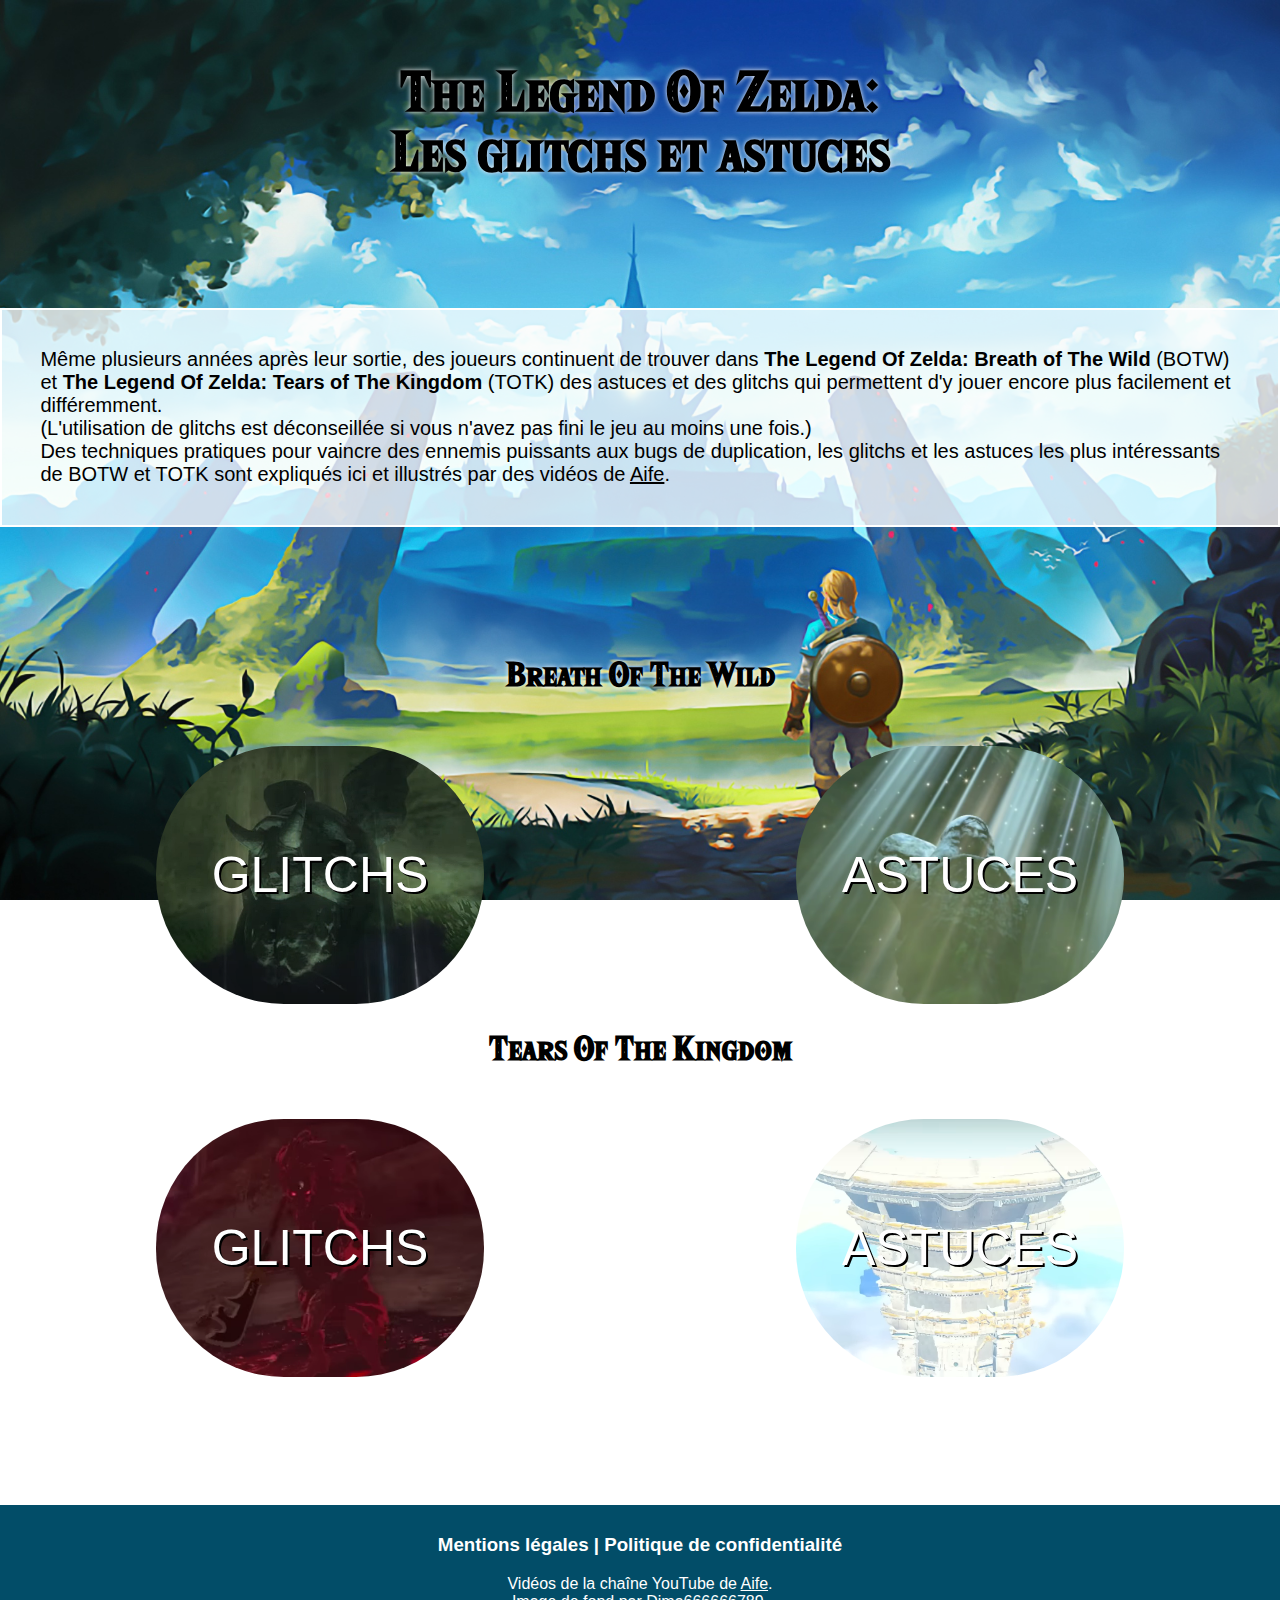
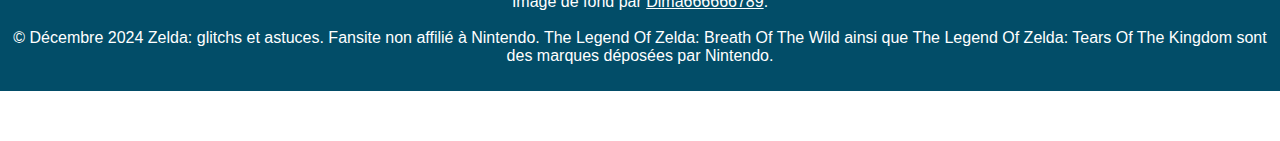
<file: index.html>
<!doctype html>
<html lang="fr">
    <head>
        <link rel="stylesheet" href="css/style.css" >
        <meta charset="utf-8">
        <title>Zelda: glitchs et astuces</title>
    </head>
    <body>
        <header>
            <h1 class="light">The Legend Of Zelda:</br>Les glitchs et astuces</h1>
        </header>

        <main>
            <section>
                <p class="intro">Même plusieurs années après leur sortie, des joueurs continuent de trouver dans <strong>The Legend Of Zelda: Breath of The Wild</strong> (BOTW) et <strong>The Legend Of Zelda: Tears of The Kingdom</strong> (TOTK) des astuces et des glitchs qui permettent d'y jouer encore plus facilement et différemment.</br>
                    (L'utilisation de glitchs est déconseillée si vous n'avez pas fini le jeu au moins une fois.)</br>
                    Des techniques pratiques pour vaincre des ennemis puissants aux bugs de duplication, les glitchs et les astuces les plus intéressants de BOTW et TOTK sont expliqués ici et illustrés par des vidéos de <a class="black" href="https://www.youtube.com/@Aife">Aife</a>.
                </p>
            </section>
            <div class="scroll1">
                <h2 class="light">Breath Of The Wild</h2>
                <div class="gallery">
                    <a class="button transition lienpage1" href="page_1.html">GLITCHS</a>
                    <a class="button transition lienpage2" href="page_2.html">ASTUCES</a>
                </div>
            </div>
            <div class="scroll2">
                <h2 class="light">Tears Of The Kingdom</h2>
                <div class="gallery">
                    <a class="button transition lienpage3" href="page_3.html">GLITCHS</a>
                    <a class="button transition lienpage4" href="page_4.html">ASTUCES</a>
                </div>
            </div>
        </main>
        <footer>
            <h3>Mentions légales | Politique de confidentialité</h3>
            <p>
                Vidéos de la chaîne YouTube de <a href="https://www.youtube.com/@Aife">Aife</a>.</br>
                Image de fond par <a href="https://www.goodfon.com/games/wallpaper-the-legend-of-zelda-breath-of-the-wild-nintendo-game-link-2.html">Dima666666789</a>.</br>
                <br>&copy; Décembre 2024 Zelda: glitchs et astuces. Fansite non affilié à Nintendo. The Legend Of Zelda: Breath Of The Wild ainsi que The Legend Of Zelda: Tears Of The Kingdom sont des marques déposées par Nintendo.
            </p>
        </footer>
    </body>
</html>
</file>
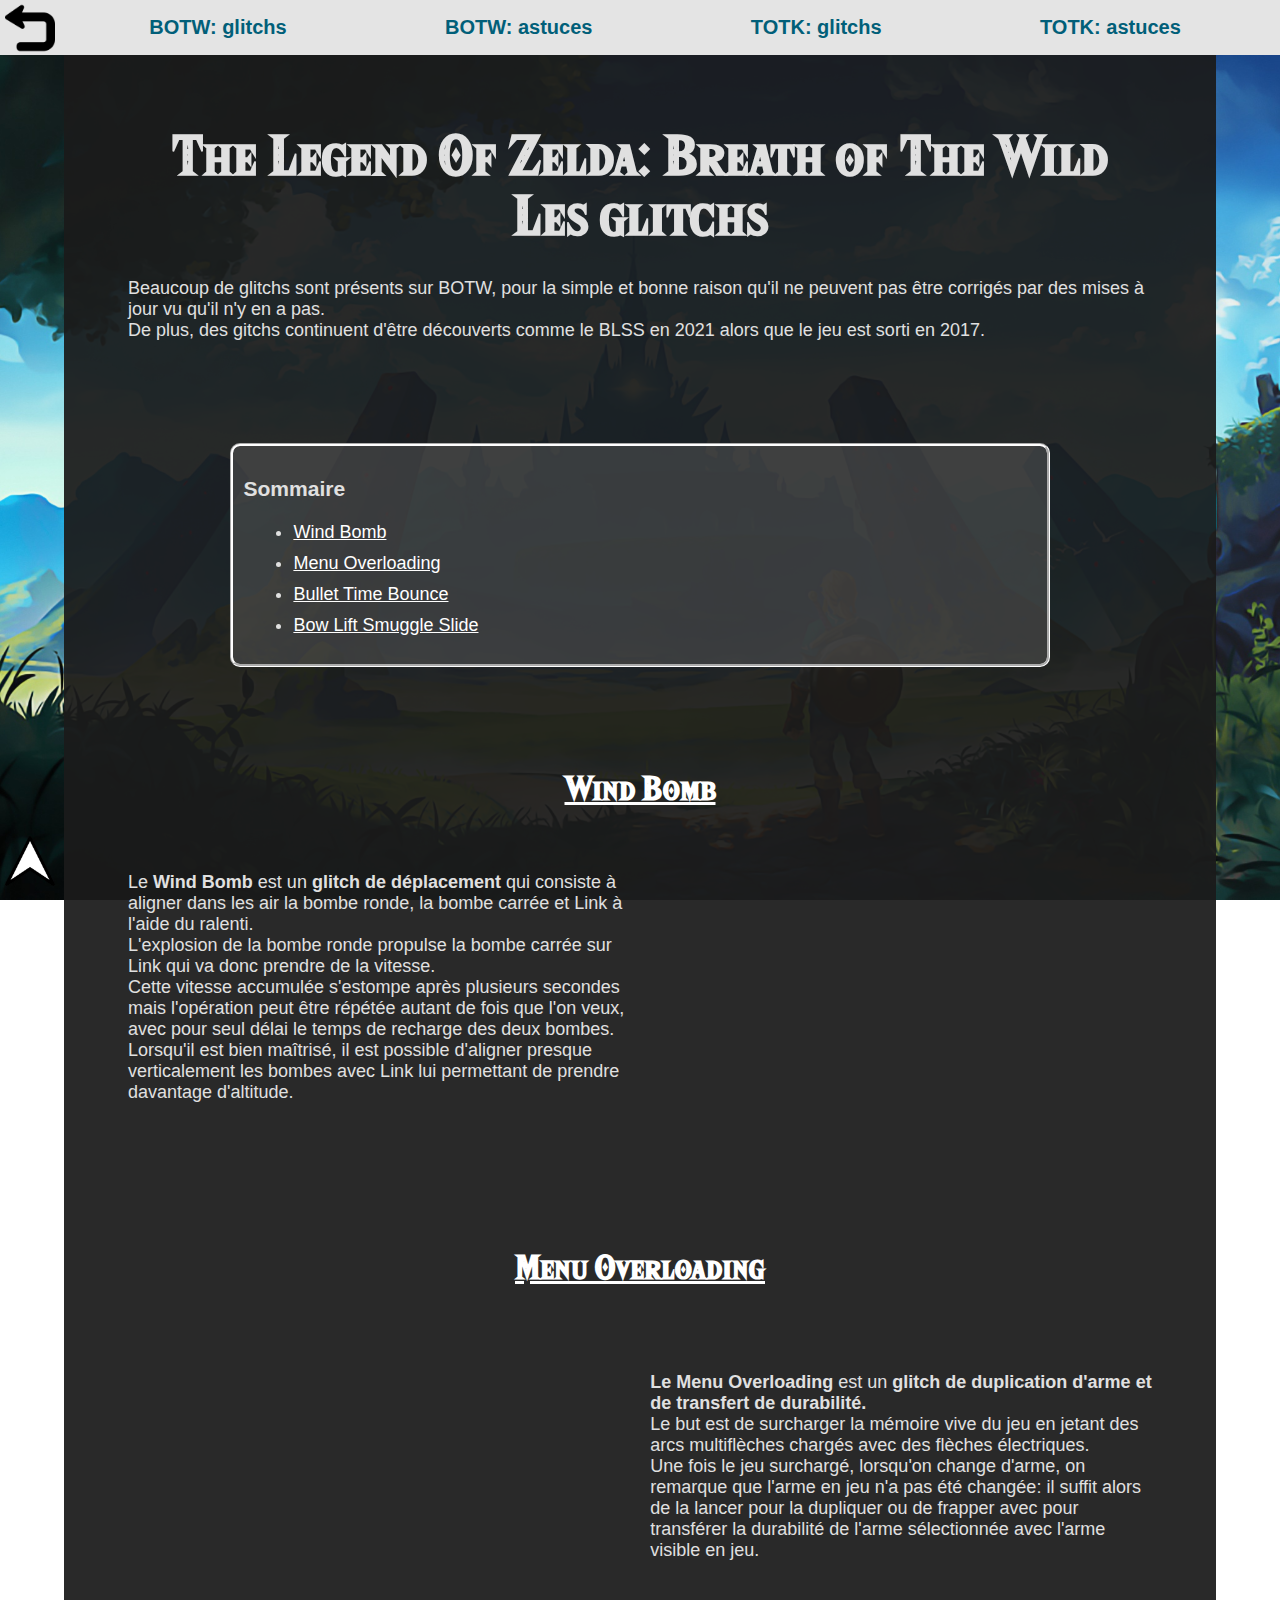
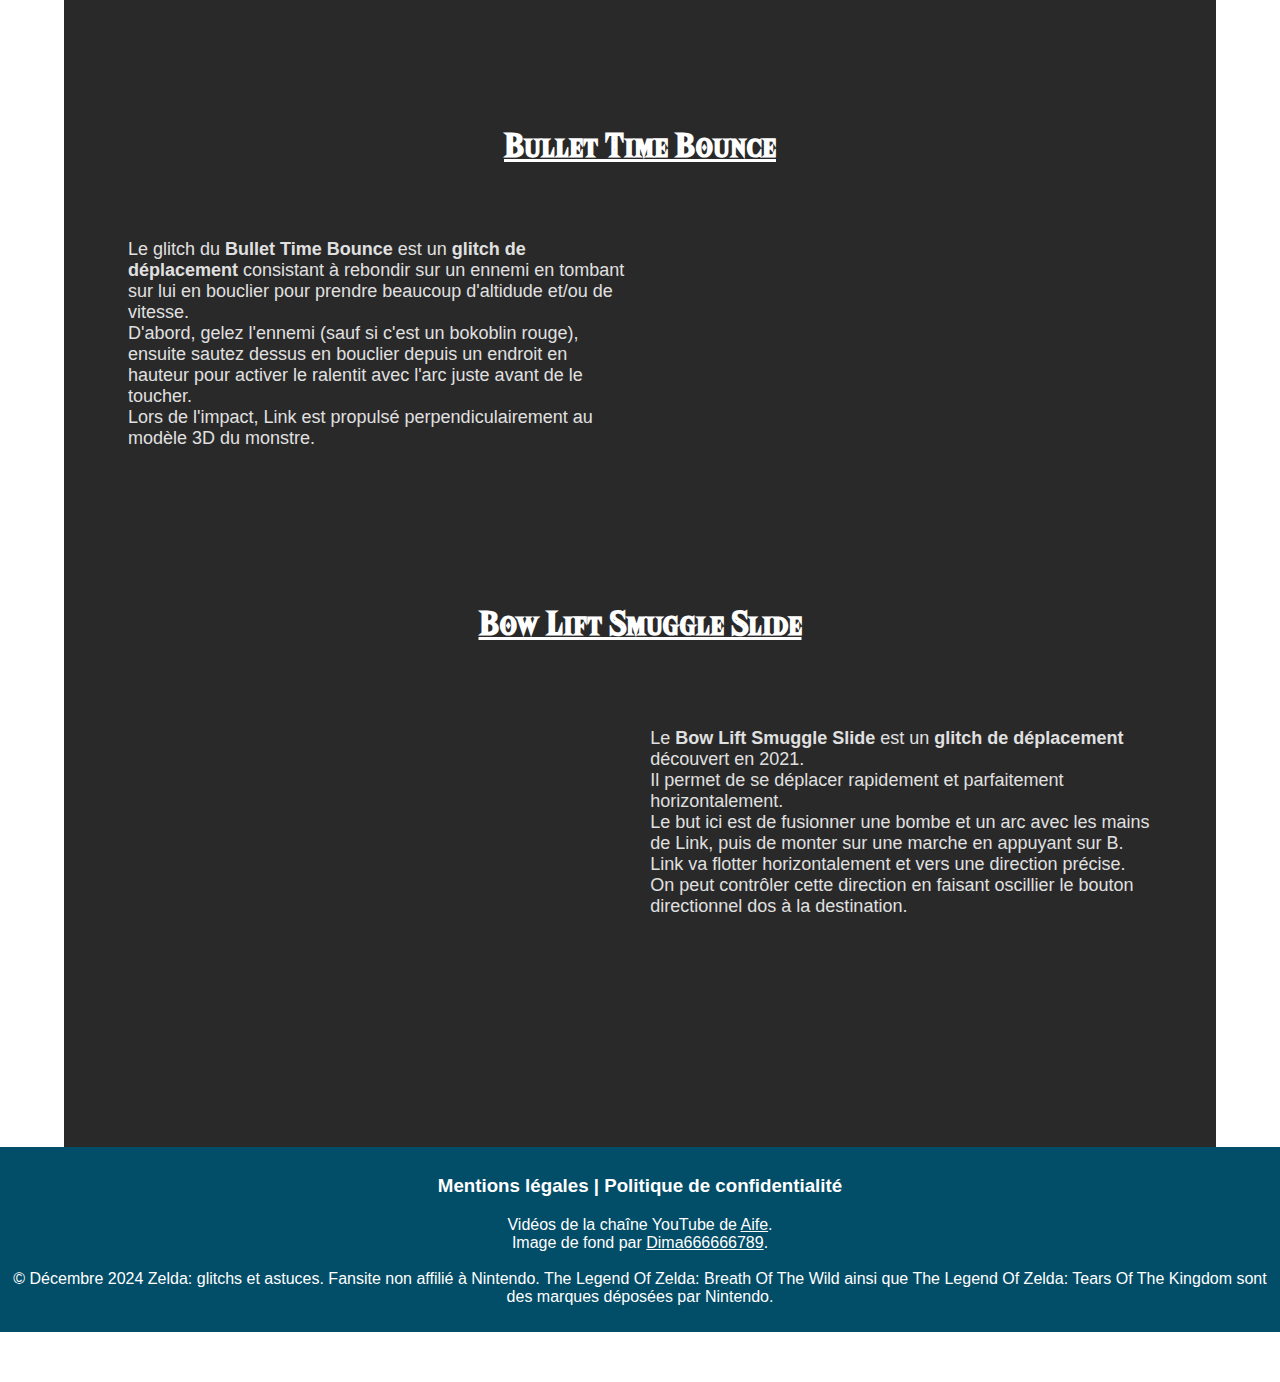
<file: page_1.html>
<!doctype html>
<html lang="fr">
    <head>
        <link rel="stylesheet" href="css/style.css" >
        <meta charset="utf-8">
        <title>Zelda BOTW: Glitchs</title>
    </head>
    <body>
        <div id="top"></div>
        <header>
            <nav class="menu-container">
                <ul class="menu">
                    <li><a class="menu-item" href="page_1.html">BOTW: glitchs</a></li>
                    <li><a class="menu-item" href="page_2.html">BOTW: astuces</a></li>
                    <li><a class="menu-item" href="page_3.html">TOTK: glitchs</a></li>
                    <li><a class="menu-item" href="page_4.html">TOTK: astuces</a></li>
                </ul>
            </nav>
            <div class="fleche-retour">
                <a href="index.html"><img src="img/fleche_retour.png" width="50px"></a>
            </div>
            <div class="fleche-haut">
                <a href="#top"><img src="img/fleche_haut.png" width="50px"></a>
            </div>
        </header>
        <main class="page">
            <section>
                <h1>The Legend Of Zelda: Breath of The Wild</br>Les glitchs</h1>
                <p>
                    Beaucoup de glitchs sont présents sur BOTW, pour la simple et bonne raison qu'il ne peuvent pas être corrigés par des mises à jour vu qu'il n'y en a pas.</br>
                    De plus, des gitchs continuent d'être découverts comme le BLSS en 2021 alors que le jeu est sorti en 2017.
                </p>
                <div class="sommaire">
                    <h3>Sommaire</h3>
                    <ul>
                        <li><a href="#1">Wind Bomb</a></li>
                        <li><a href="#2">Menu Overloading</a></li>
                        <li><a href="#3">Bullet Time Bounce</a></li>
                        <li><a href="#4">Bow Lift Smuggle Slide</a></li>
                    </ul>
                </div>
            </section>
            <section>
                <a href="#1"> <h2 id="1">Wind Bomb</h2></a>
                <div class="elements">
                    <iframe class="right-element" src="https://www.youtube.com/embed/tI6ZdbvKcG8?si=JH1HfeCTXq-T1AfK" title="YouTube video player" frameborder="0" allow="accelerometer; autoplay; clipboard-write; encrypted-media; gyroscope; picture-in-picture; web-share" referrerpolicy="strict-origin-when-cross-origin" allowfullscreen></iframe>
                    <p class="left-element">
                        Le <strong>Wind Bomb</strong> est un <strong>glitch de déplacement</strong> qui consiste à aligner dans les air la bombe ronde, la bombe carrée et Link à l'aide du ralenti.</br>
                        L'explosion de la bombe ronde propulse la bombe carrée sur Link qui va donc prendre de la vitesse.</br>
                        Cette vitesse accumulée s'estompe après plusieurs secondes mais l'opération peut être répétée autant de fois que l'on veux, avec pour seul délai le temps de recharge des deux bombes.</br>
                        Lorsqu'il est bien maîtrisé, il est possible d'aligner presque verticalement les bombes avec Link lui permettant de prendre davantage d'altitude.
                    </p>
                </div>
            </section>
            <section>
                <a href="#2"><h2 id="2">Menu Overloading</h2></a>
                <div class="elements">
                    <iframe class="left-element" src="https://www.youtube.com/embed/EXACxtOTovg?si=2xcT8NUpdiFMjsu9" title="YouTube video player" frameborder="0" allow="accelerometer; autoplay; clipboard-write; encrypted-media; gyroscope; picture-in-picture; web-share" referrerpolicy="strict-origin-when-cross-origin" allowfullscreen></iframe>
                    <p class="right-element">
                        <strong>Le Menu Overloading</strong> est un <strong>glitch de duplication d'arme et de transfert de durabilité.</strong></br>
                        Le but est de surcharger la mémoire vive du jeu en jetant des arcs multiflèches chargés avec des flèches électriques.</br>
                        Une fois le jeu surchargé, lorsqu'on change d'arme, on remarque que l'arme en jeu n'a pas été changée: il suffit alors de la lancer pour la dupliquer ou de frapper avec pour transférer la durabilité de l'arme sélectionnée avec l'arme visible en jeu.
                    </p>
                </div>
            </section>
            <section>
                <a href="#3"><h2 id="3">Bullet Time Bounce</h2></a>
                <div class="elements">
                    <iframe class="right-element" src="https://www.youtube.com/embed/_UbvizwrRMc?si=0SgGlqR2poWNVhTP" title="YouTube video player" frameborder="0" allow="accelerometer; autoplay; clipboard-write; encrypted-media; gyroscope; picture-in-picture; web-share" referrerpolicy="strict-origin-when-cross-origin" allowfullscreen></iframe>
                    <p class="left-element">
                        Le glitch du <strong>Bullet Time Bounce</strong> est un <strong>glitch de déplacement</strong> consistant à rebondir sur un ennemi en tombant sur lui en bouclier pour prendre beaucoup d'altidude et/ou de vitesse.</br>
                        D'abord, gelez l'ennemi (sauf si c'est un bokoblin rouge), ensuite sautez dessus en bouclier depuis un endroit en hauteur pour activer le ralentit avec l'arc juste avant de le toucher.</br>
                        Lors de l'impact, Link est propulsé perpendiculairement au modèle 3D du monstre.
                    </p>
                </div>
            </section>
            <section>
                <a href="#4"><h2 id="4">Bow Lift Smuggle Slide</h2></a>
                <div class="elements">
                    <iframe class="left-element" src="https://www.youtube.com/embed/YuP4ks_svhc?si=8n4Tr1Y3AteeLlDV" title="YouTube video player" frameborder="0" allow="accelerometer; autoplay; clipboard-write; encrypted-media; gyroscope; picture-in-picture; web-share" referrerpolicy="strict-origin-when-cross-origin" allowfullscreen></iframe>
                    <p class="right-element">
                        Le <strong>Bow Lift Smuggle Slide</strong> est un <strong>glitch de déplacement</strong> découvert en 2021.</br>
                        Il permet de se déplacer rapidement et parfaitement horizontalement.</br>
                        Le but ici est de fusionner une bombe et un arc avec les mains de Link, puis de monter sur une marche en appuyant sur B.</br>
                        Link va flotter horizontalement et vers une direction précise.</br>
                        On peut contrôler cette direction en faisant oscillier le bouton directionnel dos à la destination.
                    </p>
                </div>
            </section>
        </main>
        <footer>
            <h3>Mentions légales | Politique de confidentialité</h3>
            <p>
                Vidéos de la chaîne YouTube de <a href="https://www.youtube.com/@Aife">Aife</a>.</br>
                Image de fond par <a href="https://www.goodfon.com/games/wallpaper-the-legend-of-zelda-breath-of-the-wild-nintendo-game-link-2.html">Dima666666789</a>.</br>
                <br>&copy; Décembre 2024 Zelda: glitchs et astuces. Fansite non affilié à Nintendo. The Legend Of Zelda: Breath Of The Wild ainsi que The Legend Of Zelda: Tears Of The Kingdom sont des marques déposées par Nintendo.
            </p>
        </footer>
    </body>
</html>
</file>
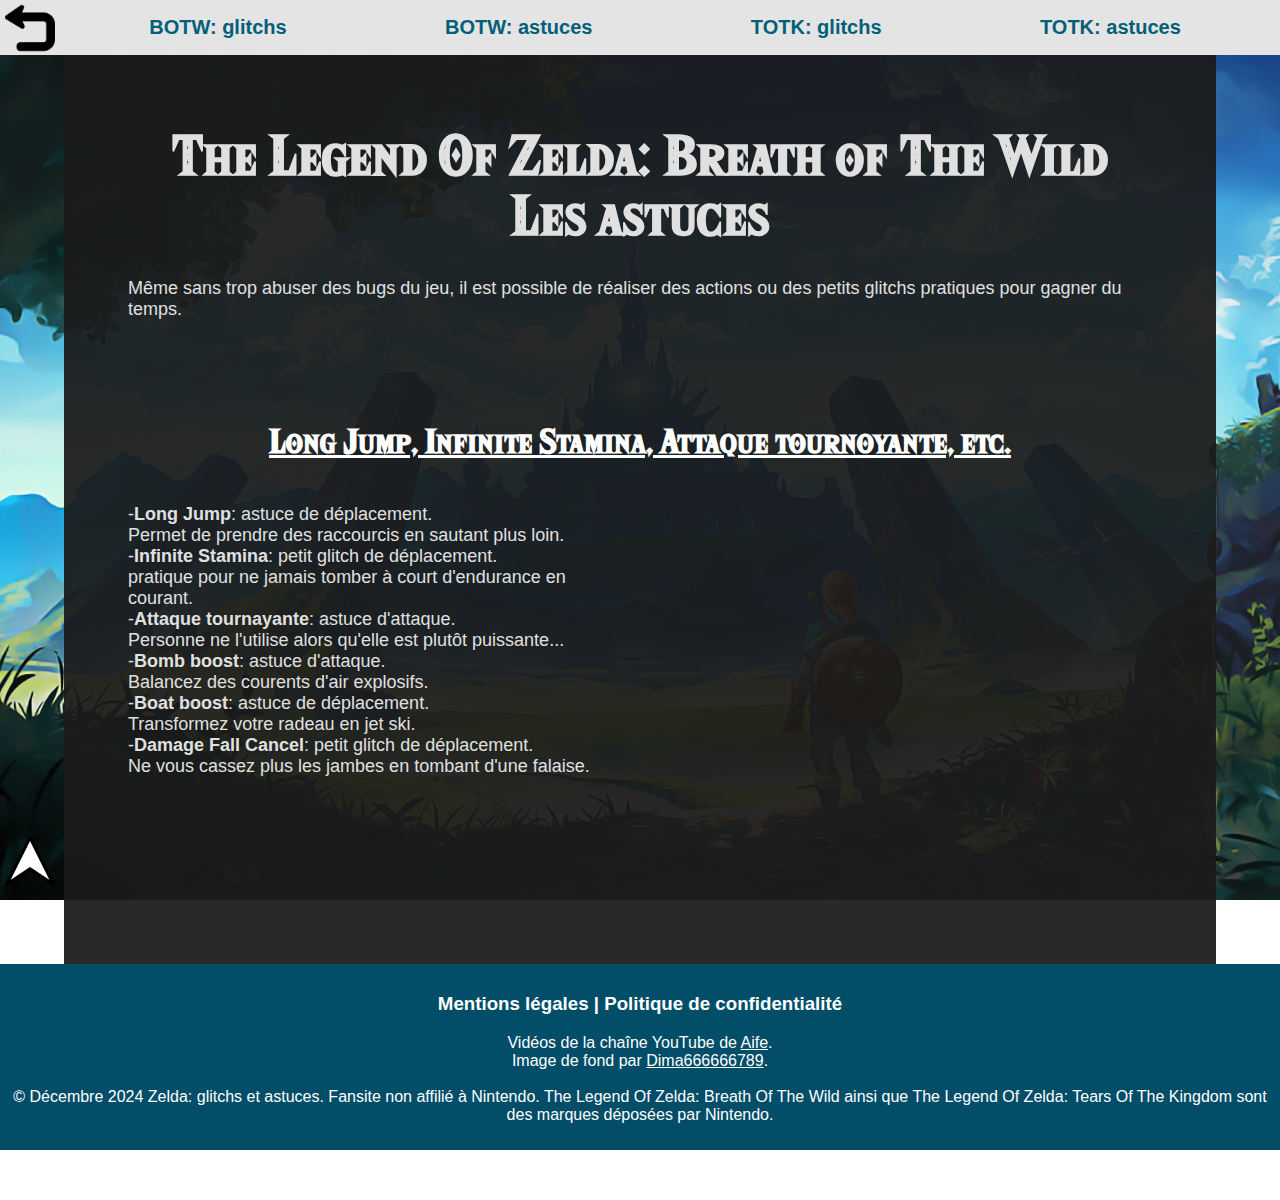
<file: page_2.html>
<!doctype html>
<html lang="fr">
    <head>
        <link rel="stylesheet" href="css/style.css" >
        <meta charset="utf-8">
        <title>Zelda BOTW: Astuces</title>
    </head>
    <body>
        <div id="top"></div>
        <header>
            <nav class="menu-container">
                <ul class="menu">
                    <li><a class="menu-item" href="page_1.html">BOTW: glitchs</a></li>
                    <li><a class="menu-item" href="page_2.html">BOTW: astuces</a></li>
                    <li><a class="menu-item" href="page_3.html">TOTK: glitchs</a></li>
                    <li><a class="menu-item" href="page_4.html">TOTK: astuces</a></li>
                </ul>
            </nav>
            <div class="fleche-retour">
                <a href="index.html"><img src="img/fleche_retour.png" width="50px"></a>
            </div>
            <div class="fleche-haut">
                <a href="#top"><img src="img/fleche_haut.png" width="50px"></a>
            </div>
        </header>
        <main class="page">
            <section>
                <h1>The Legend Of Zelda: Breath of The Wild</br>Les astuces</h1>
                <p>Même sans trop abuser des bugs du jeu, il est possible de réaliser des actions ou des petits glitchs pratiques pour gagner du temps.</p>
            </section>
            <section>
                <a href="#1"><h2 id="1">Long Jump, Infinite Stamina, Attaque tournoyante, etc.</h2></a>
                <div class="elements">
                    <iframe class="right-element" src="https://www.youtube.com/embed/p0mAPAwpuQ4?si=CDpc3v7TBAGWfkTp" title="YouTube video player" frameborder="0" allow="accelerometer; autoplay; clipboard-write; encrypted-media; gyroscope; picture-in-picture; web-share" referrerpolicy="strict-origin-when-cross-origin" allowfullscreen></iframe>
                    <p class="left-element">
                        -<strong>Long Jump</strong>: astuce de déplacement.</br>
                        Permet de prendre des raccourcis en sautant plus loin.</br>
                        -<strong>Infinite Stamina</strong>: petit glitch de déplacement.</br>
                        pratique pour ne jamais tomber à court d'endurance en courant.</br>
                        -<strong>Attaque tournayante</strong>: astuce d'attaque.</br>
                        Personne ne l'utilise alors qu'elle est plutôt puissante...</br>
                        -<strong>Bomb boost</strong>: astuce d'attaque.</br>
                        Balancez des courents d'air explosifs.</br>
                        -<strong>Boat boost</strong>: astuce de déplacement.</br>
                        Transformez votre radeau en jet ski.</br>
                        -<strong>Damage Fall Cancel</strong>: petit glitch de déplacement.</br>
                        Ne vous cassez plus les jambes en tombant d'une falaise.</br>
                    </p>
                </div>
            </section>
        </main>
        <footer>
            <h3>Mentions légales | Politique de confidentialité</h3>
            <p>
                Vidéos de la chaîne YouTube de <a href="https://www.youtube.com/@Aife">Aife</a>.</br>
                Image de fond par <a href="https://www.goodfon.com/games/wallpaper-the-legend-of-zelda-breath-of-the-wild-nintendo-game-link-2.html">Dima666666789</a>.</br>
                <br>&copy; Décembre 2024 Zelda: glitchs et astuces. Fansite non affilié à Nintendo. The Legend Of Zelda: Breath Of The Wild ainsi que The Legend Of Zelda: Tears Of The Kingdom sont des marques déposées par Nintendo.
            </p>
        </footer>
    </body>
</html>
</file>
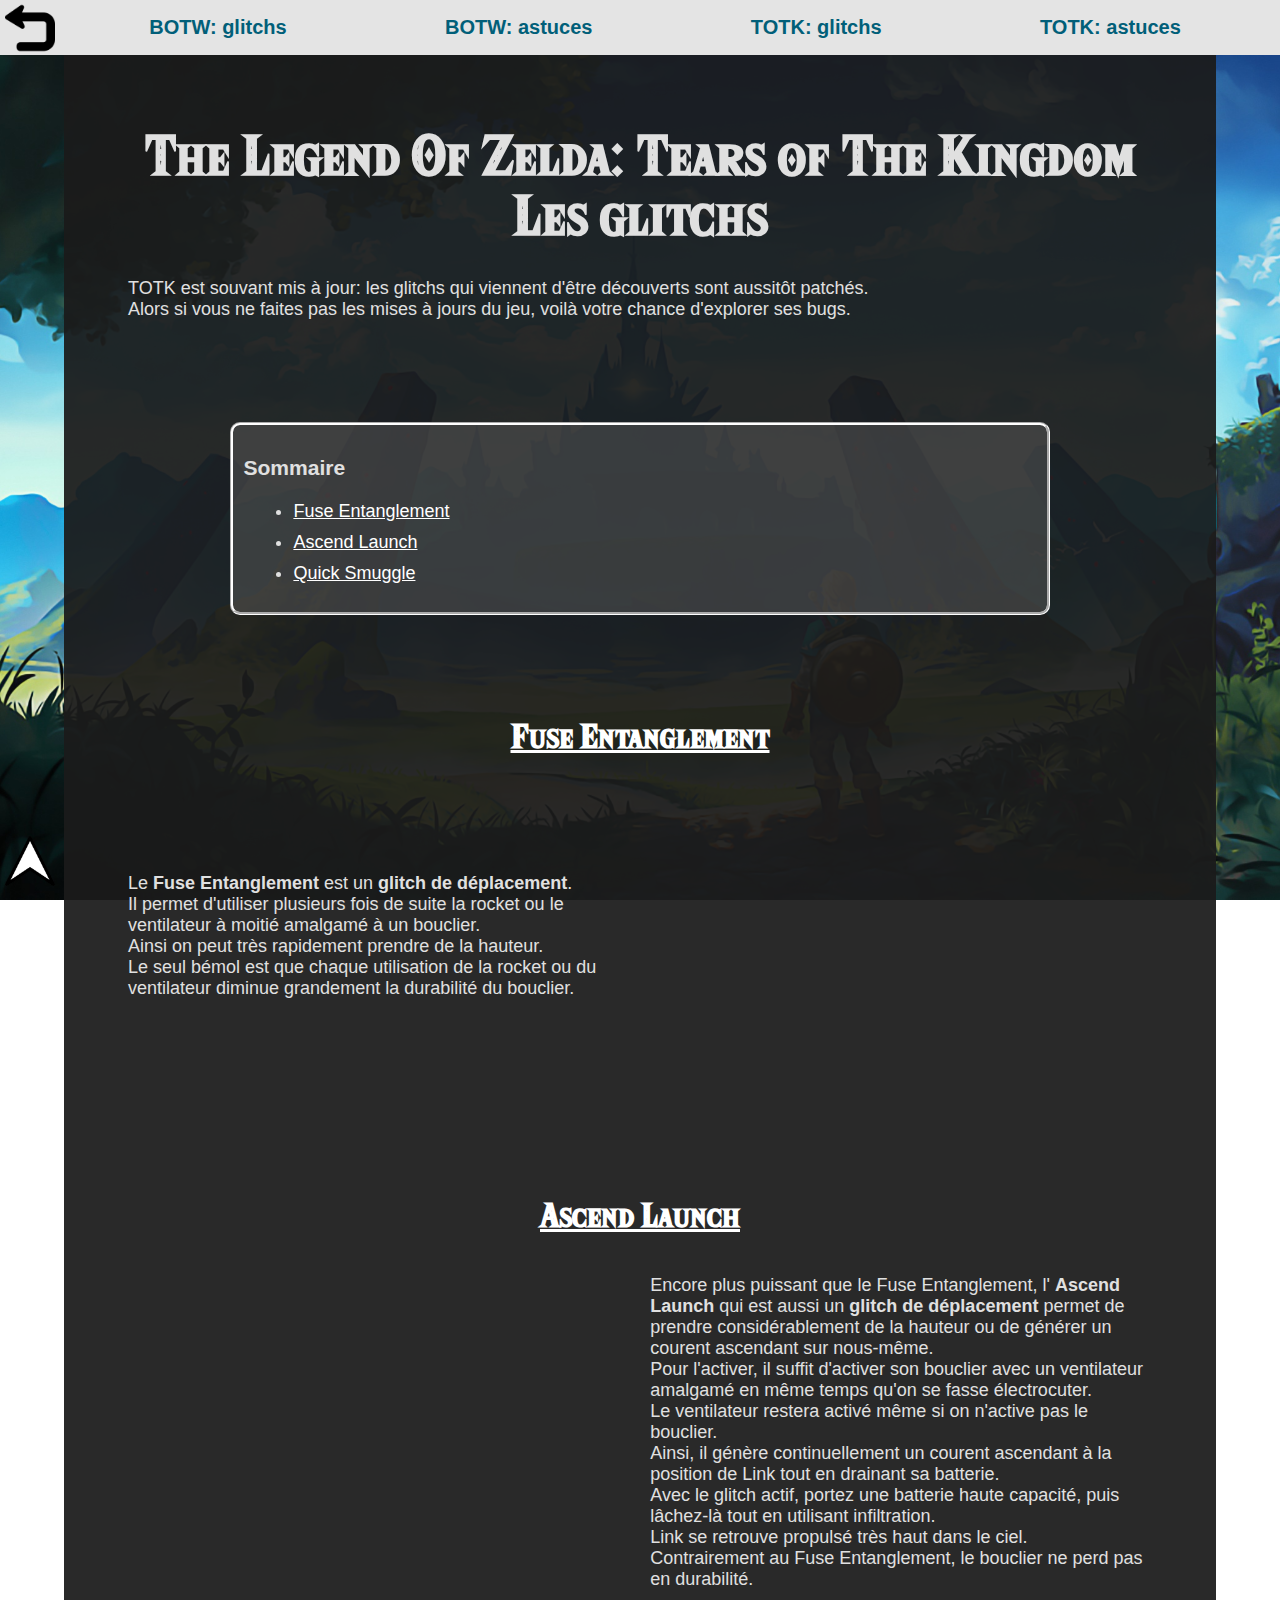
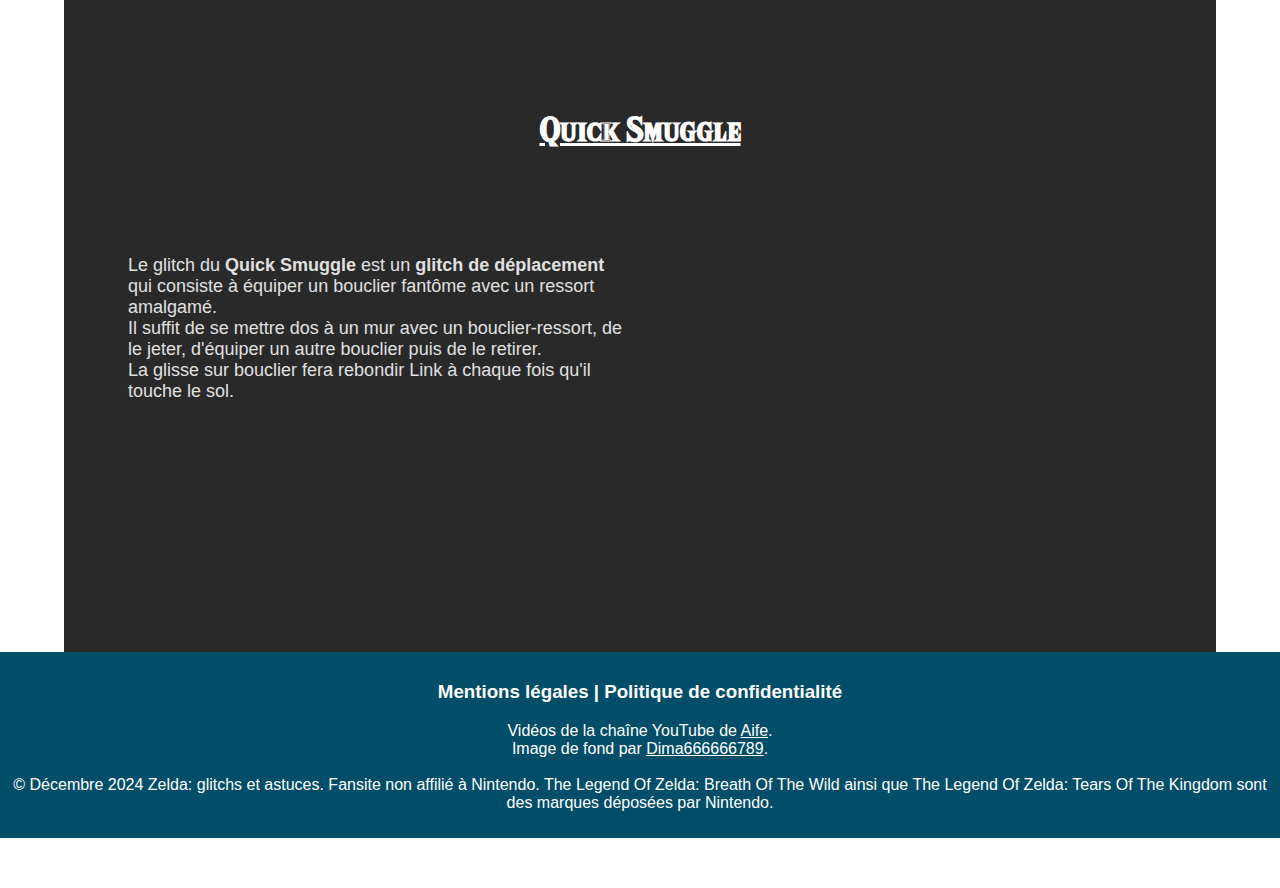
<file: page_3.html>
<!doctype html>
<html lang="fr">
    <head>
        <link rel="stylesheet" href="css/style.css" >
        <meta charset="utf-8">
        <title>Zelda TOTK: Glitchs</title>
    </head>
    <body>
        <div id="top"></div>
        <header>
            <nav class="menu-container">
                <ul class="menu">
                    <li><a class="menu-item" href="page_1.html">BOTW: glitchs</a></li>
                    <li><a class="menu-item" href="page_2.html">BOTW: astuces</a></li>
                    <li><a class="menu-item" href="page_3.html">TOTK: glitchs</a></li>
                    <li><a class="menu-item" href="page_4.html">TOTK: astuces</a></li>
                </ul>
            </nav>
            <div class="fleche-retour">
                <a href="index.html"><img src="img/fleche_retour.png" width="50px"></a>
            </div>
            <div class="fleche-haut">
                <a href="#top"><img src="img/fleche_haut.png" width="50px"></a>
            </div>
        </header>
        <main class="page">
            <section>
                <h1>The Legend Of Zelda: Tears of The Kingdom</br>Les glitchs</h1>
                <p>
                    TOTK est souvant mis à jour: les glitchs qui viennent d'être découverts sont aussitôt patchés.</br>
                    Alors si vous ne faites pas les mises à jours du jeu, voilà votre chance d'explorer ses bugs.
                </p>
                <div class="sommaire">
                    <h3>Sommaire</h3>
                    <ul>
                        <li><a href="#1">Fuse Entanglement</a></li>
                        <li><a href="#2">Ascend Launch</a></li>
                        <li><a href="#3">Quick Smuggle</a></li>
                    </ul>
                </div>
            </section>
            <section>
                <a href="#1"><h2 id="1">Fuse Entanglement</h2></a>
                <div class="elements">
                    <iframe class="right-element" src="https://www.youtube.com/embed/QF3B9IjMsdE?si=_AyR_vCrKJDUcTep" title="YouTube video player" frameborder="0" allow="accelerometer; autoplay; clipboard-write; encrypted-media; gyroscope; picture-in-picture; web-share" referrerpolicy="strict-origin-when-cross-origin" allowfullscreen></iframe>
                    <p class="left-element">
                        Le <strong>Fuse Entanglement</strong> est un <strong>glitch de déplacement</strong>.</br>
                        Il permet d'utiliser plusieurs fois de suite la rocket ou le ventilateur à moitié amalgamé à un bouclier.</br>
                        Ainsi on peut très rapidement prendre de la hauteur.</br>
                        Le seul bémol est que chaque utilisation de la rocket ou du ventilateur diminue grandement la durabilité du bouclier.
                    </p>
                </div>
            </section>
            <section>
                <a href="#2"><h2 id="2">Ascend Launch</h2></a>
                <div class="elements">
                    <iframe class="left-element" src="https://www.youtube.com/embed/iMzhFSLRzik?si=ubRNB-fv8BqXX5Lx" title="YouTube video player" frameborder="0" allow="accelerometer; autoplay; clipboard-write; encrypted-media; gyroscope; picture-in-picture; web-share" referrerpolicy="strict-origin-when-cross-origin" allowfullscreen></iframe>
                    <p class="right-element">
                        Encore plus puissant que le Fuse Entanglement, l' <strong>Ascend Launch</strong> qui est aussi un <strong>glitch de déplacement</strong> permet de prendre considérablement de la hauteur ou de générer un courent ascendant sur nous-même.</br>
                        Pour l'activer, il suffit d'activer son bouclier avec un ventilateur amalgamé en même temps qu'on se fasse électrocuter.</br>
                        Le ventilateur restera activé même si on n'active pas le bouclier.</br>
                        Ainsi, il génère continuellement un courent ascendant à la position de Link tout en drainant sa batterie.</br>
                        Avec le glitch actif, portez une batterie haute capacité, puis lâchez-là tout en utilisant infiltration.</br>
                        Link se retrouve propulsé très haut dans le ciel.</br>
                        Contrairement au Fuse Entanglement, le bouclier ne perd pas en durabilité.
                    </p>
                </div>
            </section>
            <section>
                <a href="#3"><h2 id="3">Quick Smuggle</h2></a>
                <div class="elements">
                    <iframe class="right-element" src="https://www.youtube.com/embed/coggX7_J_8g?si=8rAruaXxG68bKRsX" title="YouTube video player" frameborder="0" allow="accelerometer; autoplay; clipboard-write; encrypted-media; gyroscope; picture-in-picture; web-share" referrerpolicy="strict-origin-when-cross-origin" allowfullscreen></iframe>
                    <p class="left-element">
                        Le glitch du <strong>Quick Smuggle</strong> est un <strong>glitch de déplacement</strong> qui consiste à équiper un bouclier fantôme avec un ressort amalgamé.</br>
                        Il suffit de se mettre dos à un mur avec un bouclier-ressort, de le jeter, d'équiper un autre bouclier puis de le retirer.</br>
                        La glisse sur bouclier fera rebondir Link à chaque fois qu'il touche le sol.</br>
                    </p>
                </div>
            </section>
        </main>
        <footer>
            <h3>Mentions légales | Politique de confidentialité</h3>
            <p>
                Vidéos de la chaîne YouTube de <a href="https://www.youtube.com/@Aife">Aife</a>.</br>
                Image de fond par <a href="https://www.goodfon.com/games/wallpaper-the-legend-of-zelda-breath-of-the-wild-nintendo-game-link-2.html">Dima666666789</a>.</br>
                <br>&copy; Décembre 2024 Zelda: glitchs et astuces. Fansite non affilié à Nintendo. The Legend Of Zelda: Breath Of The Wild ainsi que The Legend Of Zelda: Tears Of The Kingdom sont des marques déposées par Nintendo.
            </p>
        </footer>
    </body>
</html>
</file>
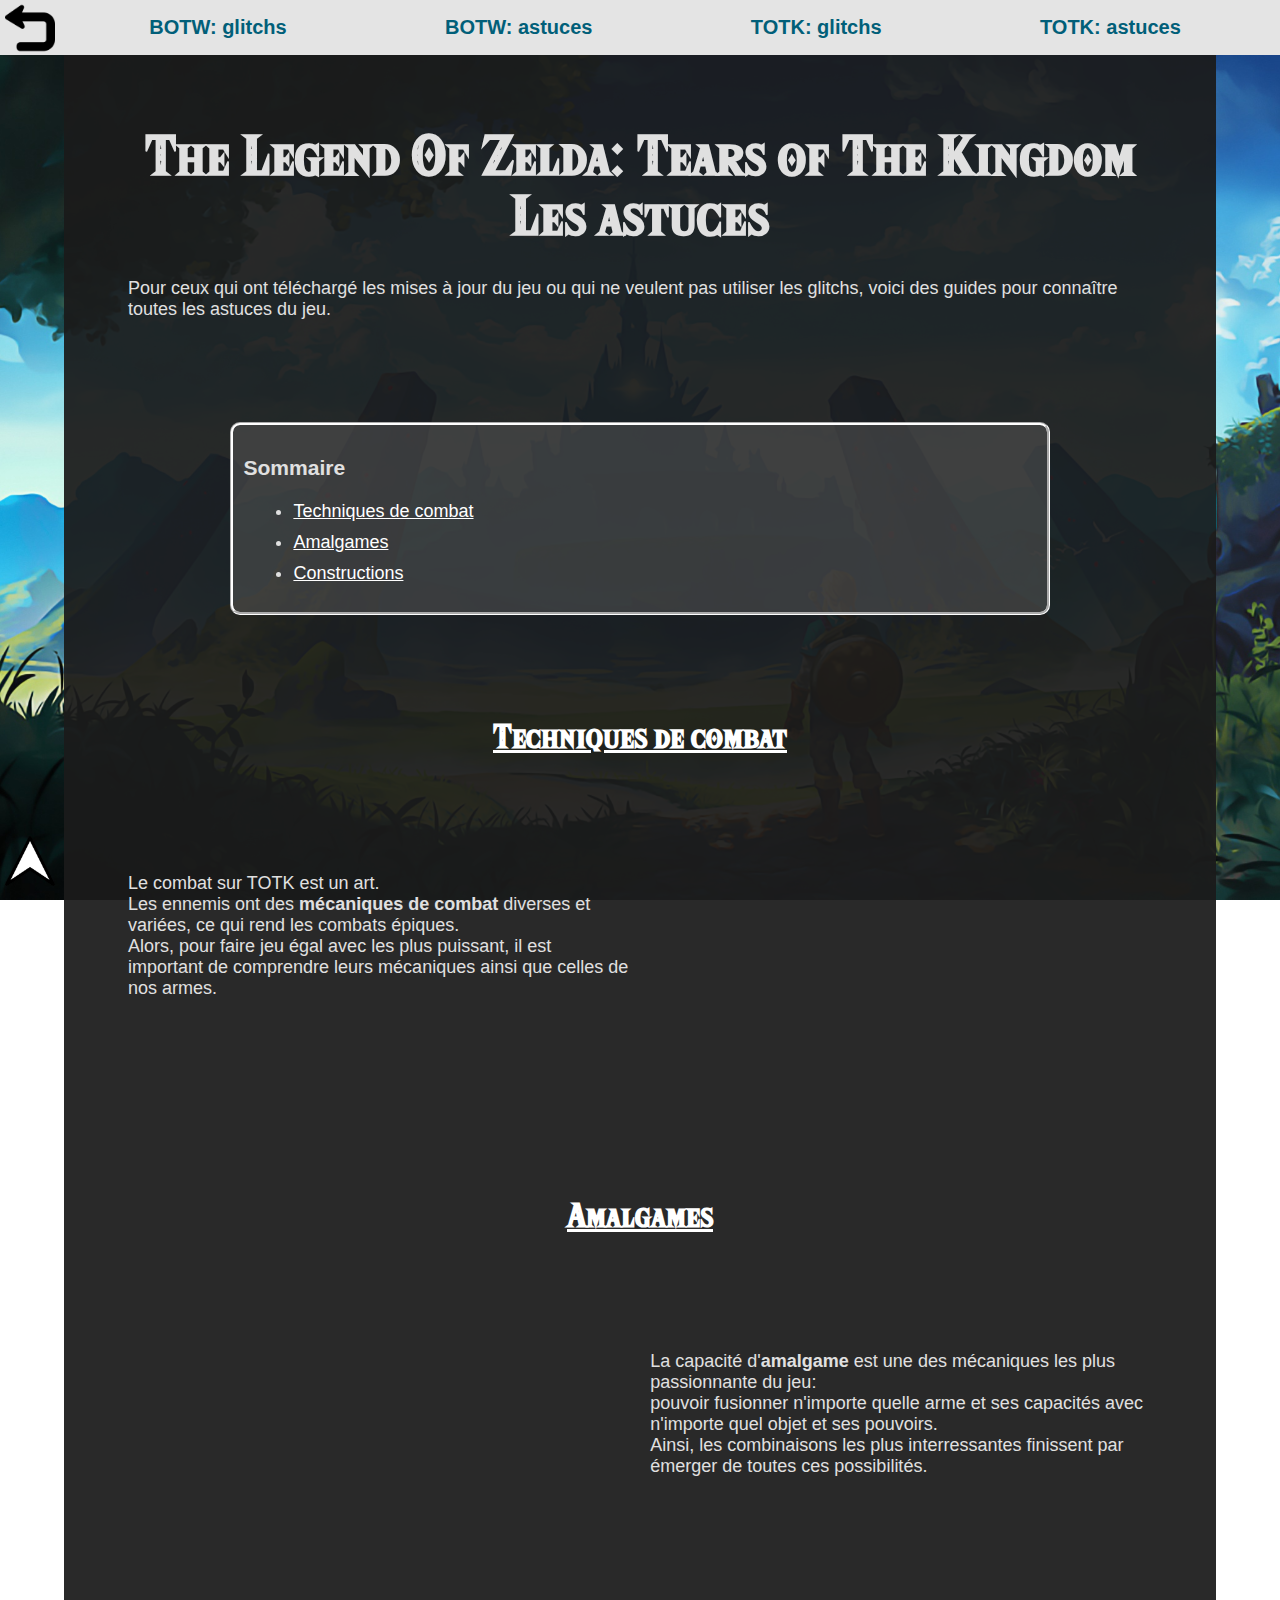
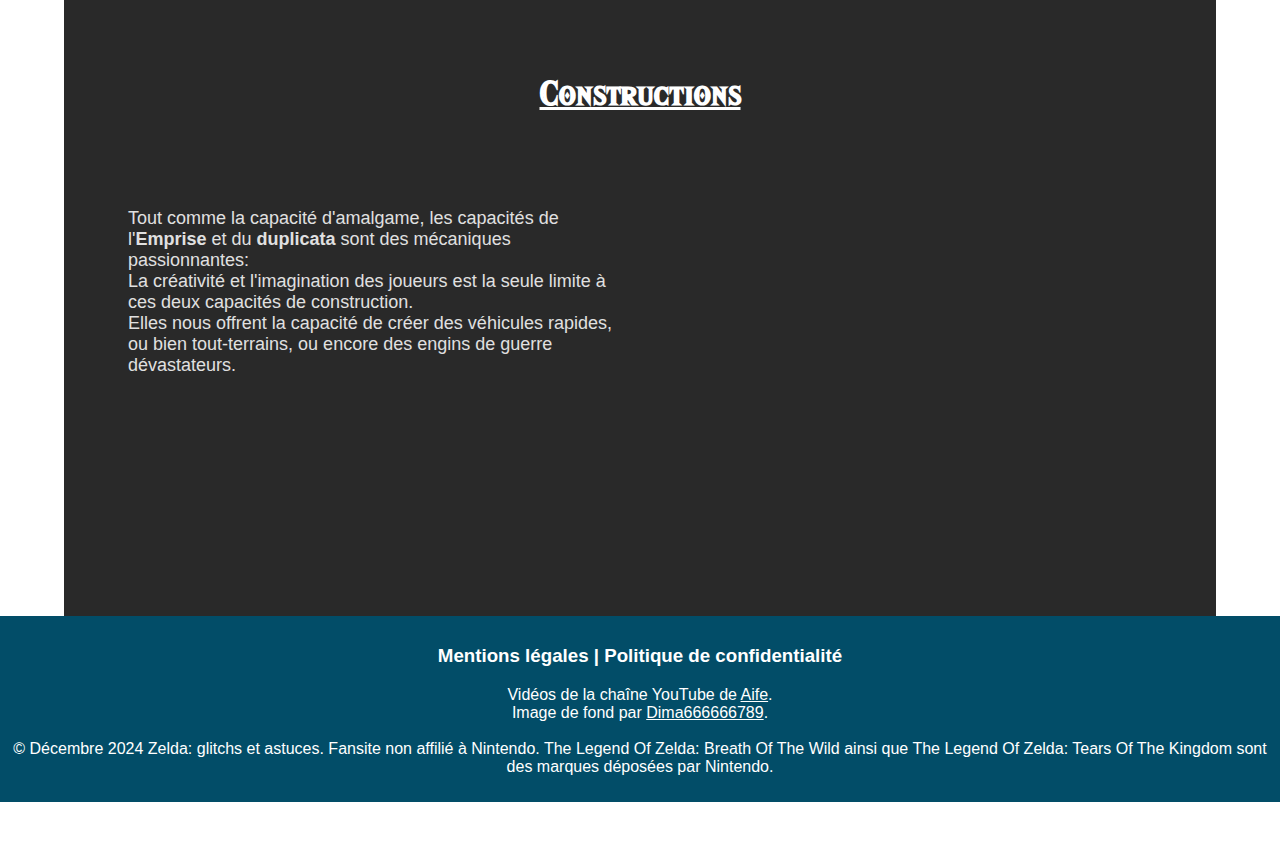
<file: page_4.html>
<!doctype html>
<html lang="fr">
    <head>
        <link rel="stylesheet" href="css/style.css" >
        <meta charset="utf-8">
        <title>Zelda TOTK: Astuces</title>
    </head>
    <body>
        <div id="top"></div>
        <header>
            <nav class="menu-container">
                <ul class="menu">
                    <li><a class="menu-item" href="page_1.html">BOTW: glitchs</a></li>
                    <li><a class="menu-item" href="page_2.html">BOTW: astuces</a></li>
                    <li><a class="menu-item" href="page_3.html">TOTK: glitchs</a></li>
                    <li><a class="menu-item" href="page_4.html">TOTK: astuces</a></li>
                </ul>
            </nav>
            <div class="fleche-retour">
                <a href="index.html"><img src="img/fleche_retour.png" width="50px"></a>
            </div>
            <div class="fleche-haut">
                <a href="#top"><img src="img/fleche_haut.png" width="50px"></a>
            </div>
        </header>
        <main class="page">
            <section>
                <h1>The Legend Of Zelda: Tears of The Kingdom</br>Les astuces</h1>
                <p>Pour ceux qui ont téléchargé les mises à jour du jeu ou qui ne veulent pas utiliser les glitchs, voici des guides pour connaître toutes les astuces du jeu.</p>
                <div class="sommaire">
                    <h3>Sommaire</h3>
                    <ul>
                        <li><a href="#1">Techniques de combat</a></li>
                        <li><a href="#2">Amalgames</a></li>
                        <li><a href="#3">Constructions</a></li>
                    </ul>
                </div>
            </section>
            <section>
                <a href="#1"><h2 id="1">Techniques de combat</h2></a>
                <div class="elements">
                    <iframe class="right-element" src="https://www.youtube.com/embed/y3OL5MGoYVc?si=Tp91F5yk3rcv8Wxe" title="YouTube video player" frameborder="0" allow="accelerometer; autoplay; clipboard-write; encrypted-media; gyroscope; picture-in-picture; web-share" referrerpolicy="strict-origin-when-cross-origin" allowfullscreen></iframe>
                    <p class="left-element">
                        Le combat sur TOTK est un art.</br>
                        Les ennemis ont des <strong>mécaniques de combat</strong> diverses et variées, ce qui rend les combats épiques.</br>
                        Alors, pour faire jeu égal avec les plus puissant, il est important de comprendre leurs mécaniques ainsi que celles de nos armes.</br>
                    </p>
                </div>
            </section>
            <section>
                <a href="#2"><h2 id="2">Amalgames</h2></a>
                <div class="elements">
                    <iframe class="left-element" src="https://www.youtube.com/embed/KR_g1LNhM0A?si=eERU6qkmQXq8NU5O" title="YouTube video player" frameborder="0" allow="accelerometer; autoplay; clipboard-write; encrypted-media; gyroscope; picture-in-picture; web-share" referrerpolicy="strict-origin-when-cross-origin" allowfullscreen></iframe>
                    <p class="right-element">
                        La capacité d'<strong>amalgame</strong> est une des mécaniques les plus passionnante du jeu:</br>
                        pouvoir fusionner n'importe quelle arme et ses capacités avec n'importe quel objet et ses pouvoirs.</br>
                        Ainsi, les combinaisons les plus interressantes finissent par émerger de toutes ces possibilités.
                    </p>
                </div>
            </section>
            <section>
                <a href="#3"><h2 id="3">Constructions</h2></a>
                <div class="elements">
                    <iframe class="right-element" src="https://www.youtube.com/embed/CVoFTvdaJ-U?si=xFFQvddWuOAcsJR7" title="YouTube video player" frameborder="0" allow="accelerometer; autoplay; clipboard-write; encrypted-media; gyroscope; picture-in-picture; web-share" referrerpolicy="strict-origin-when-cross-origin" allowfullscreen></iframe>
                    <p class="left-element">
                        Tout comme la capacité d'amalgame, les capacités de l'<strong>Emprise</strong> et du <strong>duplicata</strong> sont des mécaniques passionnantes:</br>
                        La créativité et l'imagination des joueurs est la seule limite à ces deux capacités de construction.</br>
                        Elles nous offrent la capacité de créer des véhicules rapides, ou bien tout-terrains, ou encore des engins de guerre dévastateurs.
                    </p>
                </div>
            </section>
        </main>
        <footer>
            <h3>Mentions légales | Politique de confidentialité</h3>
            <p>
                Vidéos de la chaîne YouTube de <a href="https://www.youtube.com/@Aife">Aife</a>.</br>
                Image de fond par <a href="https://www.goodfon.com/games/wallpaper-the-legend-of-zelda-breath-of-the-wild-nintendo-game-link-2.html">Dima666666789</a>.</br>
                <br>&copy; Décembre 2024 Zelda: glitchs et astuces. Fansite non affilié à Nintendo. The Legend Of Zelda: Breath Of The Wild ainsi que The Legend Of Zelda: Tears Of The Kingdom sont des marques déposées par Nintendo.
            </p>
        </footer>
    </body>
</html>
</file>
<file: css/style.css>
html{font-family:'Segoe UI', Tahoma, Geneva, Verdana, sans-serif;}
.button {
    text-decoration: none;
    padding: 100px;
    font-size: 50px;
    text-shadow: 2px 2px 0px black;
    border-radius: 10vw; 
    background-size:cover;
    background-position: center;
    justify-content: center;
    align-items: center;
    display: flex;
    width: 10vw;
    margin-top: 30px;
}

.gallery{
    display: flex;
    flex-direction: row;
    justify-content: space-around;
}

.transition{
    transform: scale(1);
    transition: 0.1s ease-in-out;
}
.transition:hover{
    transform: scale(1.1);
    transition: 0.1s ease-in-out;
    z-index: 1000;
}
.transition:active{
    transform:scale(0.9);
    transition: 0.1s ease-in-out
}

body {
    background-image: url(../img/zeldamenu.jpg);
    background-position: center;
    background-size: cover;
    background-attachment: fixed;
    background-repeat: no-repeat;
    margin:0;
}

.lienpage1 {
    background-image:url(../img/evil_statue.png);
}
.lienpage2 {
    background-image:url(../img/templestatue.png)
}
.lienpage3 {
    background-image: url(../img/phantom.png);
}
.lienpage4 {
    background-image: url(../img/time_temple.png);
}
.light {
    text-shadow: 0px 0px 5px#fff;
}
h1 {
    font-size: 50px;
    margin-top: 60px;
}
h2 {
    font-size: 30px;
}
h1,h2 {
    text-align:center;
}

.fleche-retour{
    position: fixed;
    top: 3px;
    margin-left: 5px;
}
.fleche-haut{
    position: fixed;
    bottom: 10px;
    left:5px;
}
.page{
    color: rgb(224, 224, 224);
    background-color: rgba(27, 27, 27, 0.938);
    margin-left: 5%;
    margin-right: 5%;
    padding: 5%;
    font-size: large;
}
iframe{
    height: 315px;
    max-width: 560px;
}
.right-element,.left-element{
    width: 49%;
}
.elements{
    justify-content: space-between;
    display: flex;
    align-items: center;
}
.right-element{order: 2;}
.left-element{order: 1;}
section{
    margin-bottom: 10%;
}
h1,h2{font-family:'hylia-serif';}
@font-face {
    font-family: hylia-serif;
    src: url(../fonts/HyliaSerifBeta-Regular.otf);
}
.scroll1{
    animation: disappear linear;
    animation-timeline: view();
    animation-range-start: 60%;
    animation-range-end: 100%;
}
.scroll2{
    animation: reveal linear;
    animation-timeline: view();
    animation-range-start: 0;
    animation-range-end: 40%;
    margin-bottom: 10%;
}
@keyframes disappear {
    from{
        transform: scale(1);
        opacity: 1;

    }
    to{
        transform: scale(0);
        opacity: 0;
    }
}

@keyframes reveal {
    from{
        transform: scale(0);
        opacity: 0;
    }
    to{
        transform: scale(1);
        opacity: 1;
    }
}
footer{
    background-color: rgb(2, 77, 104);
    color: white;
    margin-bottom: 50px;
    padding: 10px;
    text-align: center;
}
@media (max-width: 700px) {
    .gallery{
        flex-direction: column;
        align-items: center;
    }
}
.intro{
    font-size: 20px;
    border-style:solid;
    border-width: 2px;
    border-color: #fff;
    margin: 10%;
    margin-left:0;
    margin-right: 0;
    background-color: #ffffffc6;
    padding:3%;
}
a{
    color: #fff;
}

.sommaire{
    margin: 10%;
    padding:10px;
    border-radius: 10px;
    border: #fff;
    border-style:groove;
    background-color: #5555558a;
}
.menu-container{
    top: 0;
    width: 100vw;
    position: fixed;
    background-color: #e4e4e4;
}
.menu{
    justify-content: space-around;
    display: flex;
    flex-direction: row;
    flex-wrap: wrap;
    margin-left: 30px;
    margin-right: 20px;
}
.menu-item{
    padding: 15px 20px;
    font-weight: bold;
    font-size:20px;
    text-decoration: none;
    color: rgb(1, 95, 121);
}
.sommaire li{
    margin: 10px;
}
nav li{
    list-style:none;
}
.menu-item:hover{
    color: black;
    transition: 0.1s;
}
.black{
    color: black;
}
</file>
